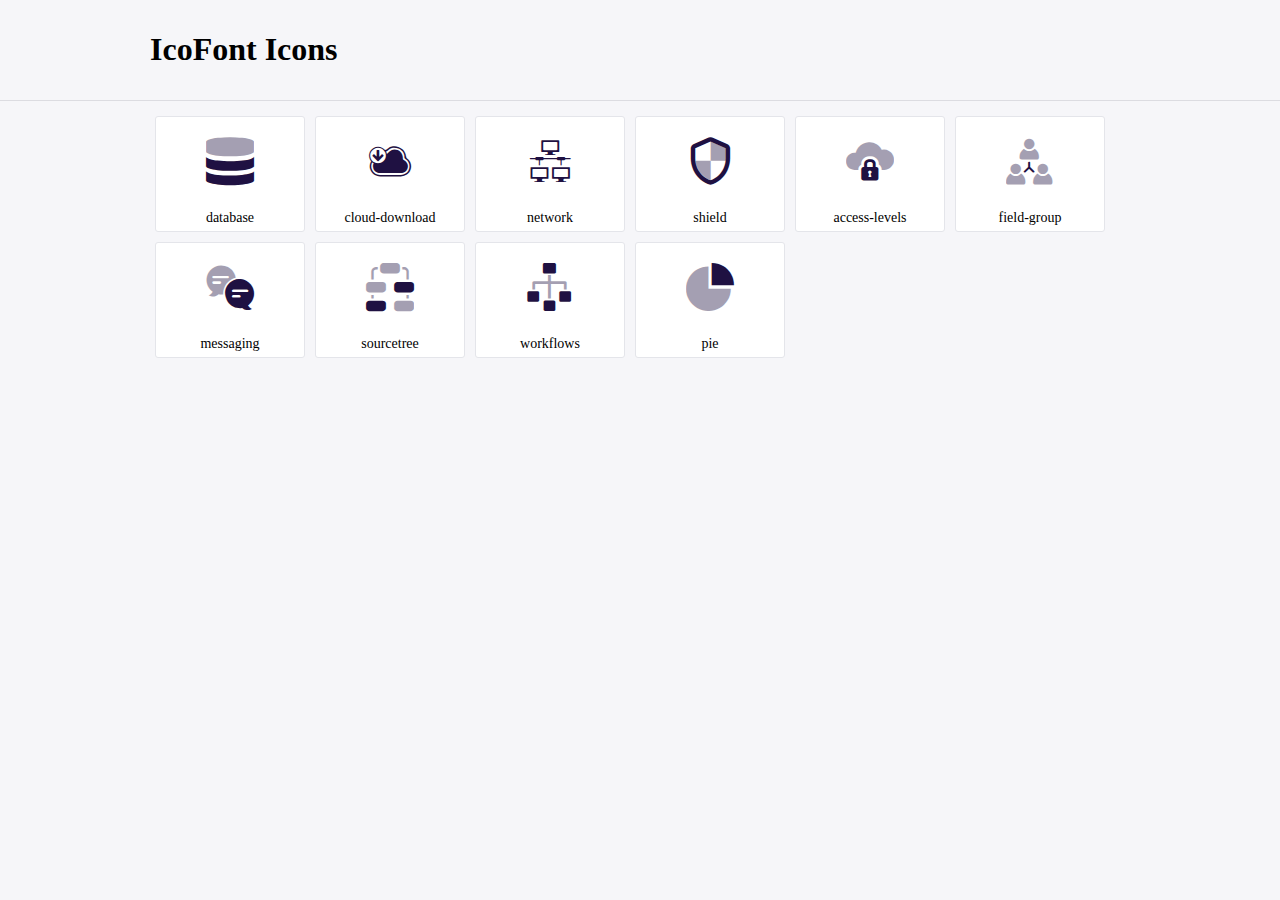
<file: css/icofont/demo.html>
<!DOCTYPE html>
	<html>
	<head>
		<meta charset="utf-8">
		<title>Examples | IcoFont</title>
		<link rel="stylesheet" type="text/css" href="./icofont.min.css">
		<style type="text/css">
			body {
				margin: 0;
				padding: 0;
				background: #F6F6F9;
			}
			.header {
				border-bottom: 1px solid #DCDCE1;
				padding: 10px 0;
				margin-bottom: 10px;
			}
			.container {
				width: 980px;
				margin: 0 auto;
			}
			.ico-title {
				font-size: 2em;
			}
			.iconlist {
				margin: 0;
				padding: 0;
				list-style: none;
				text-align: center;
				width: 100%;
				display: flex;
				flex-wrap: wrap;
				flex-direction: row;
			}
			.iconlist li {
				position: relative;
				margin: 5px;
				width: 150px;
				cursor: pointer;
			}
			.iconlist li .icon-holder {
				position: relative;
				text-align: center;
				border-radius: 3px;
				overflow: hidden;
				padding-bottom: 5px;
				background: #ffffff;
				border: 1px solid #E4E5EA;
				transition: all 0.2s linear 0s;
			}
			.iconlist li .icon-holder:hover {
				background: #00C3DA;
				color: #ffffff;
			}
			.iconlist li .icon-holder:hover .icon i {
				color: #ffffff;
			}
			.iconlist li .icon-holder .icon {
				padding: 20px;
				text-align: center;
			}
			.iconlist li .icon-holder .icon i {
				font-size: 3em;
				color: #1F1142;
			}
			.iconlist li .icon-holder span {
				font-size: 14px;
				display: block;
				margin-top: 5px;
				border-radius: 3px;
			}
		</style>
	</head>
	<body>
	<div class="header">
		<div class="container">
			<h1 class="ico-title"> IcoFont Icons </h1>
		</div>
	</div>
	<div class="container">
		<ul class="iconlist">
		
		<li>
			<div class="icon-holder">
				<div class="icon"> 
					<i class="icofont-duotone icofont-database"></i>
				</div> 
				<span> database </span>
				
			</div>
		</li>
		
		<li>
			<div class="icon-holder">
				<div class="icon"> 
					<i class="icofont-cloud-download"></i>
				</div> 
				<span> cloud-download </span>
				
			</div>
		</li>
		
		<li>
			<div class="icon-holder">
				<div class="icon"> 
					<i class="icofont-network"></i>
				</div> 
				<span> network </span>
				
			</div>
		</li>
		
		<li>
			<div class="icon-holder">
				<div class="icon"> 
					<i class="icofont-duotone icofont-shield"></i>
				</div> 
				<span> shield </span>
				
			</div>
		</li>
		
		<li>
			<div class="icon-holder">
				<div class="icon"> 
					<i class="icofont-duotone icofont-access-levels"></i>
				</div> 
				<span> access-levels </span>
				
			</div>
		</li>
		
		<li>
			<div class="icon-holder">
				<div class="icon"> 
					<i class="icofont-duotone icofont-field-group"></i>
				</div> 
				<span> field-group </span>
				
			</div>
		</li>
		
		<li>
			<div class="icon-holder">
				<div class="icon"> 
					<i class="icofont-duotone icofont-messaging"></i>
				</div> 
				<span> messaging </span>
				
			</div>
		</li>
		
		<li>
			<div class="icon-holder">
				<div class="icon"> 
					<i class="icofont-duotone icofont-sourcetree"></i>
				</div> 
				<span> sourcetree </span>
				
			</div>
		</li>
		
		<li>
			<div class="icon-holder">
				<div class="icon"> 
					<i class="icofont-duotone icofont-workflows"></i>
				</div> 
				<span> workflows </span>
				
			</div>
		</li>
		
		<li>
			<div class="icon-holder">
				<div class="icon"> 
					<i class="icofont-duotone icofont-pie"></i>
				</div> 
				<span> pie </span>
				
			</div>
		</li>
		
		</ul>
	</div>	
	</body>
	</html>
</file>
